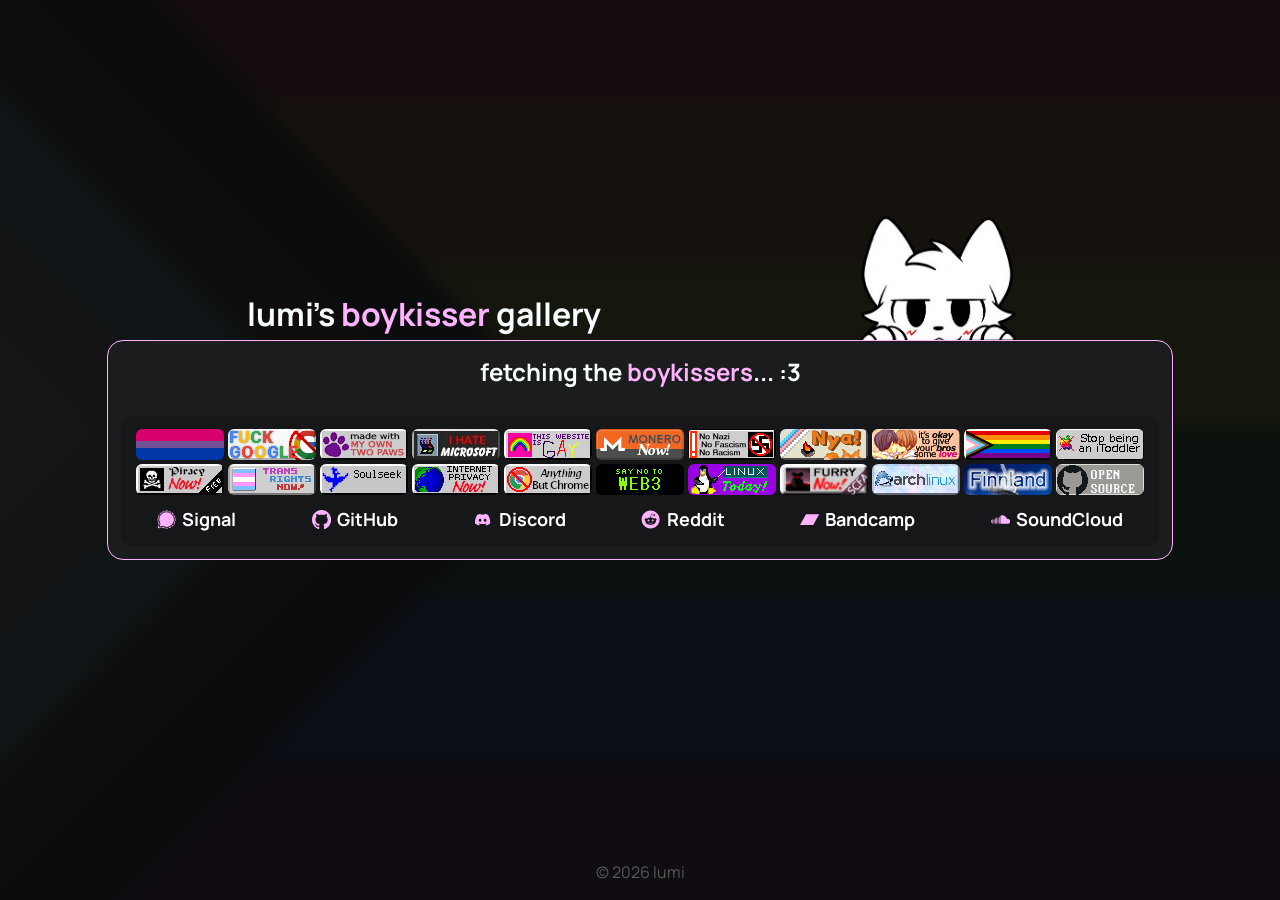
<file: boykisser.html>
<!DOCTYPE html>
<html lang="en">
<head>
    <meta charset="UTF-8">
    <meta name="viewport" content="width=device-width, initial-scale=1.0">
    <meta name="darkreader-lock">
    <link rel="stylesheet" href="main.css"/>
    <link href="https://fonts.googleapis.com/css2?family=Manrope:wght@400;700&display=swap" rel="stylesheet">
    <title>wroof - lumi</title>

    <!-- Open Graph / Discord Embed -->
    <meta property="og:type" content="website">
    <meta property="og:title" content="lumi's boykisser gallery">
    <meta property="og:url" content="https://wroof.dev">
    <meta property="og:description" content="explore... a lot.. of boykisser images :3">
    <meta name="theme-color" content="#ffb3ff">

    <!-- Twitter Card -->
    <meta name="twitter:card" content="summary">
    <meta name="twitter:title" content="lumi's boykisser gallery">
</head>
<body>
    <main>
        <div class="main-wrapper">
            <h1 class="gallery-title">lumi's <span style="color: #ffb3ff;">boykisser</span> gallery</h1>
            <a href="/boykisser" class="boykisser">
                <img src="assets/boykissers/boykisserpeek.png" alt="boykisser peeking">
            </a>
            <div class="main-frame">

                <h2 class="gallery-loading" style="text-align: center;">fetching the <span style="color: #ffb3ff;">boykissers</span>... :3</h2>
                <div class="gallery"></div>

                <div class="footer-frame">
                    
                    <div class="web-buttons">
                        <a href="#"><img src="assets/buttons/biflag.png" width="88" height="31" alt="bi flag"></a>
                        <a href="#"><img src="assets/buttons/fckgoogle.gif" width="88" height="31" alt="fck google"></a>
                        <a href="#"><img src="assets/buttons/paws.gif" width="88" height="31" alt="made with my own paws"></a>
                        <a href="#"><img src="assets/buttons/hatems.gif" width="88" height="31" alt="hate microsoft"></a>
                        <a href="#"><img src="assets/buttons/gaywebring.gif" width="88" height="31" alt="this website is gay"></a>
                        <a href="#"><img src="assets/buttons/monero-now.gif" width="88" height="31" alt="monero now"></a>
                        <a href="#"><img src="assets/buttons/antinazi.gif" width="88" height="31" alt="anti-nazi"></a>
                        <a href="#"><img src="assets/buttons/trans_nya.png" width="88" height="31" alt="nyaaaa"></a>
                        <a href="#"><img src="assets/buttons/broslove.png" width="88" height="31" alt="bros love"></a>
                        <a href="#"><img src="assets/buttons/flag-progress.png" width="88" height="31" alt="rainbow flag"></a>
                        <a href="#"><img src="assets/buttons/itoddler.gif" width="88" height="31" alt="stop supporting apple"></a>
                        <a href="#"><img src="assets/buttons/piracy.gif" width="88" height="31" alt="piracy! NOW!!!"></a>
                        <a href="#"><img src="assets/buttons/transnow2.gif" width="88" height="31" alt="support trans people"></a>
                        <a href="#"><img src="assets/buttons/soulseek.gif" width="88" height="31" alt="sharing is caring <3"></a>
                        <a href="#"><img src="assets/buttons/internetprivacy.gif" width="88" height="31" alt="internet privacy"></a>
                        <a href="#"><img src="assets/buttons/anythingbutchrome.gif" width="88" height="31" alt="anything but chrome"></a>
                        <a href="#"><img src="assets/buttons/keep.gif" width="88" height="31" alt="no to web3"></a>
                        <a href="#"><img src="assets/buttons/nclinux.gif" width="88" height="31" alt="linux today"></a>
                        <a href="#"><img src="assets/buttons/furnow.gif" width="88" height="31" alt="be FURRY!"></a>
                        <a href="#"><img src="assets/buttons/archlinux.gif" width="88" height="31" alt="i use Arch btw"></a>
                        <a href="#"><img src="assets/buttons/finnland.gif" width="88" height="31" alt="finland is COOL"></a>
                        <a href="https://github.com/Vxrtrauter/wroof.dev"><img src="assets/buttons/open_source.png" width="88" height="31" alt="OPEN SOURCE"></a>
                    </div>

                        <div class="socials-box">
                            <a href="https://signal.me/#eu/-jH0I_J4TpHb3CsAca7yGZHEVrCpTX-kimJ20CyO5GuRZOAlW35FzZo2AjWK_DVC" class="social-link">
                            <svg fill="currentColor" width="800px" height="800px" viewBox="0 0 32 32" version="1.1" xmlns="http://www.w3.org/2000/svg">
                                <path d="M16 3.816c-6.726 0.004-12.178 5.457-12.178 12.184 0 2.404 0.696 4.645 1.897 6.533l-0.029-0.049-1.172 4.999 4.999-1.172c1.841 1.176 4.086 1.874 6.493 1.874 6.729 0 12.184-5.455 12.184-12.184s-5.455-12.184-12.184-12.184c-0.004 0-0.007 0-0.011 0h0.001zM9.041 27.688l-2.012 0.469 0.319 1.368 1.481-0.344c1.024 0.57 2.211 1.044 3.46 1.36l0.103 0.022 0.337-1.363c-1.394-0.354-2.619-0.875-3.738-1.555l0.060 0.034zM2.48 24.642l1.368 0.319 0.469-2.012c-0.643-1.062-1.162-2.291-1.492-3.596l-0.020-0.093-1.362 0.337c0.338 1.352 0.812 2.539 1.421 3.64l-0.039-0.076zM5.782 28.443l-2.903 0.679 0.677-2.903-1.368-0.321-0.677 2.903c-0.024 0.096-0.037 0.207-0.037 0.321 0 0.776 0.629 1.406 1.406 1.406 0.114 0 0.224-0.014 0.33-0.039l-0.010 0.002 2.9-0.665zM13.964 2.561c0.612-0.097 1.317-0.152 2.036-0.152s1.424 0.055 2.112 0.162l-0.077-0.010 0.214-1.39c-0.675-0.107-1.454-0.169-2.247-0.169s-1.572 0.061-2.332 0.18l0.085-0.011zM28.84 8.248l-1.205 0.721c0.666 1.083 1.201 2.337 1.538 3.669l0.020 0.094 1.363-0.337c-0.394-1.571-0.984-2.953-1.754-4.212l0.037 0.065zM5.061 7.938c0.822-1.107 1.772-2.057 2.843-2.853l0.036-0.026-0.844-1.132c-1.218 0.905-2.263 1.95-3.139 3.128l-0.028 0.040zM24.060 5.059c1.107 0.822 2.057 1.772 2.853 2.843l0.026 0.036 1.132-0.843c-0.905-1.218-1.95-2.263-3.128-3.139l-0.040-0.028zM26.939 24.063c-0.822 1.106-1.772 2.055-2.843 2.851l-0.036 0.026 0.835 1.132c1.221-0.905 2.269-1.95 3.148-3.128l0.028-0.040zM18.036 29.44c-0.612 0.097-1.317 0.152-2.036 0.152s-1.424-0.055-2.112-0.162l0.077 0.010-0.212 1.39c0.675 0.107 1.454 0.169 2.247 0.169s1.572-0.061 2.332-0.18l-0.085 0.011zM30.557 19.599l-1.362-0.337c-0.358 1.428-0.893 2.683-1.593 3.827l0.034-0.059 1.205 0.726c0.734-1.196 1.324-2.581 1.695-4.053l0.022-0.103zM29.59 16c0 0.003 0 0.006 0 0.009 0 0.716-0.055 1.419-0.162 2.104l0.010-0.076 1.39 0.21c0.107-0.675 0.169-1.454 0.169-2.247s-0.061-1.572-0.18-2.331l0.011 0.085-1.39 0.211c0.097 0.61 0.152 1.312 0.152 2.028 0 0.003 0 0.006 0 0.009v-0zM23.752 28.839l-0.722-1.205c-1.083 0.666-2.337 1.201-3.669 1.538l-0.094 0.020 0.337 1.363c1.572-0.394 2.954-0.984 4.213-1.754l-0.065 0.037zM2.41 15.999c0-0.003 0-0.006 0-0.009 0-0.716 0.055-1.419 0.162-2.104l-0.010 0.076-1.39-0.21c-0.107 0.675-0.169 1.454-0.169 2.247s0.061 1.572 0.179 2.331l-0.011-0.085 1.39-0.211c-0.097-0.61-0.152-1.312-0.152-2.028 0-0.002 0-0.005 0-0.007v0zM3.16 8.248c-0.734 1.195-1.323 2.578-1.695 4.048l-0.022 0.103 1.362 0.337c0.358-1.428 0.894-2.683 1.595-3.827l-0.034 0.059zM19.599 1.442l-0.337 1.362c1.428 0.358 2.683 0.893 3.827 1.593l-0.059-0.034 0.726-1.205c-1.196-0.734-2.581-1.324-4.053-1.695l-0.103-0.022zM12.401 1.442l0.337 1.362c-1.428 0.358-2.683 0.893-3.827 1.593l0.059-0.034-0.722-1.205c1.195-0.734 2.579-1.323 4.049-1.695l0.103-0.022z"></path>
                            </svg>
                            Signal
                            </a>

                            <a href="https://github.com/Vxrtrauter" class="social-link">
                                <svg fill="currentColor" width="800px" height="800px" viewBox="0 0 20 20" version="1.1" xmlns="http://www.w3.org/2000/svg" xmlns:xlink="http://www.w3.org/1999/xlink">
                                    <defs></defs>
                                    <g id="Page-1" stroke="none" stroke-width="1" fill="none" fill-rule="evenodd">
                                        <g id="Dribbble-Light-Preview" transform="translate(-140.000000, -7559.000000)">
                                            <g id="icons" transform="translate(56.000000, 160.000000)">
                                                <path fill="currentColor" d="M94,7399 C99.523,7399 104,7403.59 104,7409.253 C104,7413.782 101.138,7417.624 97.167,7418.981 C96.66,7419.082 96.48,7418.762 96.48,7418.489 C96.48,7418.151 96.492,7417.047 96.492,7415.675 C96.492,7414.719 96.172,7414.095 95.813,7413.777 C98.04,7413.523 100.38,7412.656 100.38,7408.718 C100.38,7407.598 99.992,7406.684 99.35,7405.966 C99.454,7405.707 99.797,7404.664 99.252,7403.252 C99.252,7403.252 98.414,7402.977 96.505,7404.303 C95.706,7404.076 94.85,7403.962 94,7403.958 C93.15,7403.962 92.295,7404.076 91.497,7404.303 C89.586,7402.977 88.746,7403.252 88.746,7403.252 C88.203,7404.664 88.546,7405.707 88.649,7405.966 C88.01,7406.684 87.619,7407.598 87.619,7408.718 C87.619,7412.646 89.954,7413.526 92.175,7413.785 C91.889,7414.041 91.63,7414.493 91.54,7415.156 C90.97,7415.418 89.522,7415.871 88.63,7414.304 C88.63,7414.304 88.101,7413.319 87.097,7413.247 C87.097,7413.247 86.122,7413.234 87.029,7413.87 C87.029,7413.87 87.684,7414.185 88.139,7415.37 C88.139,7415.37 88.726,7417.2 91.508,7416.58 C91.513,7417.437 91.522,7418.245 91.522,7418.489 C91.522,7418.76 91.338,7419.077 90.839,7418.982 C86.865,7417.627 84,7413.783 84,7409.253 C84,7403.59 88.478,7399 94,7399"></path>
                                            </g>
                                        </g>
                                    </g>
                                </svg>
                                GitHub
                            </a>

                            <a onclick="discordAlert()" style="cursor: pointer;" class="social-link">
                                <svg width="800px" height="800px" viewBox="0 0 24 24" fill="none" xmlns="http://www.w3.org/2000/svg">
                                    <path fill="currentColor" d="M18.59 5.88997C17.36 5.31997 16.05 4.89997 14.67 4.65997C14.5 4.95997 14.3 5.36997 14.17 5.69997C12.71 5.47997 11.26 5.47997 9.83001 5.69997C9.69001 5.36997 9.49001 4.95997 9.32001 4.65997C7.94001 4.89997 6.63001 5.31997 5.40001 5.88997C2.92001 9.62997 2.25001 13.28 2.58001 16.87C4.23001 18.1 5.82001 18.84 7.39001 19.33C7.78001 18.8 8.12001 18.23 8.42001 17.64C7.85001 17.43 7.31001 17.16 6.80001 16.85C6.94001 16.75 7.07001 16.64 7.20001 16.54C10.33 18 13.72 18 16.81 16.54C16.94 16.65 17.07 16.75 17.21 16.85C16.7 17.16 16.15 17.42 15.59 17.64C15.89 18.23 16.23 18.8 16.62 19.33C18.19 18.84 19.79 18.1 21.43 16.87C21.82 12.7 20.76 9.08997 18.61 5.88997H18.59ZM8.84001 14.67C7.90001 14.67 7.13001 13.8 7.13001 12.73C7.13001 11.66 7.88001 10.79 8.84001 10.79C9.80001 10.79 10.56 11.66 10.55 12.73C10.55 13.79 9.80001 14.67 8.84001 14.67ZM15.15 14.67C14.21 14.67 13.44 13.8 13.44 12.73C13.44 11.66 14.19 10.79 15.15 10.79C16.11 10.79 16.87 11.66 16.86 12.73C16.86 13.79 16.11 14.67 15.15 14.67Z"/>
                                </svg>
                                Discord
                            </a>

                            <a href="https://reddit.com/u/Vxrtrauter" class="social-link">
                                <svg fill="currentColor" width="800px" height="800px" viewBox="0 0 32 32" version="1.1" xmlns="http://www.w3.org/2000/svg">
                                    <path d="M12.606 20.986c-0.225 0.001-0.407 0.183-0.407 0.408 0 0.112 0.045 0.214 0.118 0.288l-0-0c0.952 0.716 2.155 1.146 3.457 1.146 0.085 0 0.17-0.002 0.255-0.006l-0.012 0c0.081 0.004 0.175 0.006 0.27 0.006 1.294 0 2.488-0.431 3.445-1.158l-0.014 0.010c0.077-0.081 0.124-0.19 0.124-0.311 0-0.101-0.033-0.194-0.089-0.269l0.001 0.001c-0.074-0.074-0.177-0.119-0.29-0.119s-0.215 0.045-0.29 0.119l0-0c-0.799 0.575-1.798 0.919-2.877 0.919-0.092 0-0.184-0.003-0.275-0.007l0.013 0.001c-0.082 0.005-0.178 0.008-0.274 0.008-1.075 0-2.070-0.345-2.88-0.93l0.014 0.010c-0.074-0.073-0.175-0.119-0.287-0.119-0.001 0-0.002 0-0.003 0h0zM19.436 16c-0.861 0.001-1.56 0.699-1.56 1.561s0.699 1.561 1.561 1.561 1.561-0.699 1.561-1.561v0c-0.002-0.862-0.7-1.56-1.562-1.561h-0zM12.563 16c0.861 0 1.56 0.699 1.56 1.56s-0.699 1.56-1.56 1.56-1.56-0.699-1.56-1.56c0-0.861 0.698-1.56 1.56-1.56h0zM22.261 6.933c0.852 0.006 1.54 0.698 1.54 1.551 0 0.857-0.694 1.551-1.551 1.551-0.828 0-1.505-0.65-1.549-1.467l-0-0.004-3.245-0.684-1 4.682c2.185 0.049 4.201 0.737 5.878 1.884l-0.037-0.024c0.38-0.379 0.905-0.614 1.485-0.614 0.008 0 0.017 0 0.025 0h-0.001c1.21 0.001 2.191 0.982 2.192 2.192v0c-0.007 0.88-0.513 1.64-1.249 2.011l-0.013 0.006c0.033 0.191 0.052 0.412 0.052 0.637 0 0.005 0 0.009-0 0.014v-0.001c0 3.367-3.911 6.086-8.752 6.086s-8.752-2.719-8.752-6.086c0-0.001 0-0.003 0-0.005 0-0.234 0.020-0.463 0.057-0.687l-0.003 0.024c-0.771-0.35-1.298-1.114-1.298-2.001 0-1.21 0.981-2.191 2.191-2.191 0 0 0.001 0 0.001 0h-0c0.586 0.006 1.116 0.238 1.509 0.613l-0.001-0.001c1.66-1.148 3.711-1.841 5.924-1.858l0.004-0 1.106-5.226c0.028-0.103 0.090-0.189 0.173-0.245l0.002-0.001c0.063-0.037 0.139-0.059 0.22-0.059 0.027 0 0.054 0.003 0.080 0.007l-0.003-0 3.631 0.771c0.247-0.522 0.77-0.876 1.375-0.876 0.003 0 0.007 0 0.010 0h-0.001zM16 1.004c0 0 0 0-0 0-8.282 0-14.996 6.714-14.996 14.996s6.714 14.996 14.996 14.996c8.282 0 14.996-6.714 14.996-14.996 0-4.141-1.678-7.89-4.392-10.604v0c-2.714-2.714-6.463-4.392-10.604-4.392v0z"></path>
                                </svg>
                                Reddit
                            </a>

                            <a href="https://lumiissleepy.bandcamp.com/" class="social-link">
                                <svg fill="currentColor" role="img" viewBox="0 0 24 24" xmlns="http://www.w3.org/2000/svg"><title>Bandcamp</title><path d="M0 18.75l7.437-13.5H24l-7.438 13.5H0z"/></svg>
                                Bandcamp
                            </a>

                            <a href="https://soundcloud.com/lumiissleepy" class="social-link">
                                <svg fill="currentColor" role="img" viewBox="0 0 24 24" xmlns="http://www.w3.org/2000/svg"><title>SoundCloud</title><path d="M23.999 14.165c-.052 1.796-1.612 3.169-3.4 3.169h-8.18a.68.68 0 0 1-.675-.683V7.862a.747.747 0 0 1 .452-.724s.75-.513 2.333-.513a5.364 5.364 0 0 1 2.763.755 5.433 5.433 0 0 1 2.57 3.54c.282-.08.574-.121.868-.12.884 0 1.73.358 2.347.992s.948 1.49.922 2.373ZM10.721 8.421c.247 2.98.427 5.697 0 8.672a.264.264 0 0 1-.53 0c-.395-2.946-.22-5.718 0-8.672a.264.264 0 0 1 .53 0ZM9.072 9.448c.285 2.659.37 4.986-.006 7.655a.277.277 0 0 1-.55 0c-.331-2.63-.256-5.02 0-7.655a.277.277 0 0 1 .556 0Zm-1.663-.257c.27 2.726.39 5.171 0 7.904a.266.266 0 0 1-.532 0c-.38-2.69-.257-5.21 0-7.904a.266.266 0 0 1 .532 0Zm-1.647.77a26.108 26.108 0 0 1-.008 7.147.272.272 0 0 1-.542 0 27.955 27.955 0 0 1 0-7.147.275.275 0 0 1 .55 0Zm-1.67 1.769c.421 1.865.228 3.5-.029 5.388a.257.257 0 0 1-.514 0c-.21-1.858-.398-3.549 0-5.389a.272.272 0 0 1 .543 0Zm-1.655-.273c.388 1.897.26 3.508-.01 5.412-.026.28-.514.283-.54 0-.244-1.878-.347-3.54-.01-5.412a.283.283 0 0 1 .56 0Zm-1.668.911c.4 1.268.257 2.292-.026 3.572a.257.257 0 0 1-.514 0c-.241-1.262-.354-2.312-.023-3.572a.283.283 0 0 1 .563 0Z"/></svg>
                                SoundCloud
                            </a>

                        </div>
                    
                </div>

                </div>
            </div>

        </div>
        
    </main>

    <script>
        async function loadGallery() {
            const res = await fetch("https://api.mraow.xyz");
            const files = await res.json();
            const container = document.querySelector(".gallery");
            const loading = document.querySelector(".gallery-loading");
            container.innerHTML = "";
            loading.style.display = "none";
            document.body.style.paddingTop = "120px";
            files.forEach(url => {
                const a = document.createElement("a");
                a.href = url;
                a.target = "_blank";
                
                const ext = url.split(".").pop().toLowerCase();
                let media;
                if (ext === "mp4" || ext === "mov" || ext === "webm") {
                    media = document.createElement("video");
                    media.autoplay = true;
                    media.loop = true;
                    media.muted = true;
                    media.playsInline = true;
                } else {
                    media = document.createElement("img");
                    media.loading = "lazy";
                }
                
                media.src = url;
                a.appendChild(media);
                container.appendChild(a);
            });
        }
        loadGallery();

        function discordAlert() {
            alert("Add me on Discord: @farmerriegel");
        }
    </script>
    
    <footer>&copy; <script>document.write(new Date().getFullYear())</script> lumi</footer>
</body>
</html>
</file>
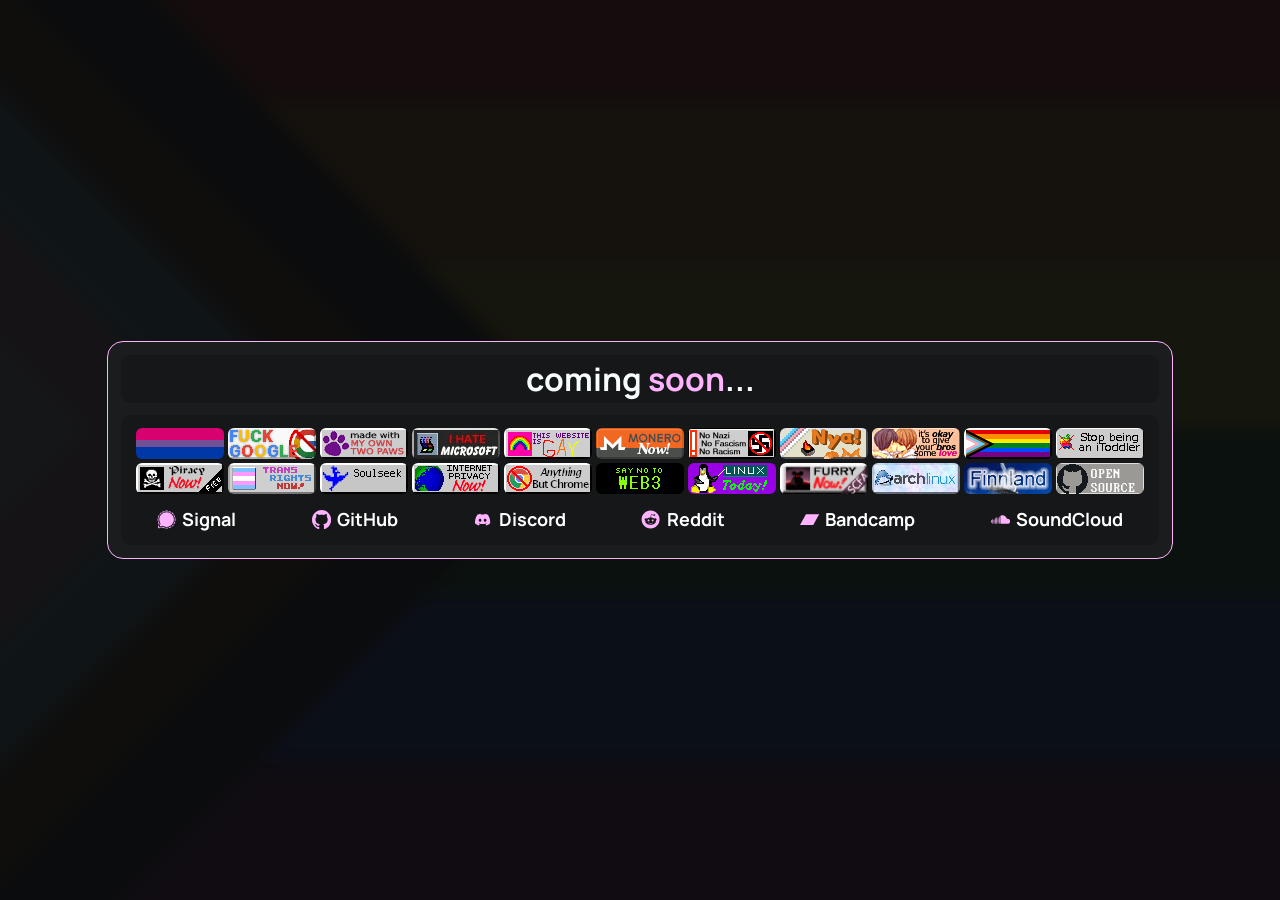
<file: fursona.html>
<!DOCTYPE html>
<html lang="en">
<head>
    <meta charset="UTF-8">
    <meta name="viewport" content="width=device-width, initial-scale=1.0">
    <meta name="darkreader-lock">
    <link rel="stylesheet" href="main.css"/>
    <link href="https://fonts.googleapis.com/css2?family=Manrope:wght@400;700&display=swap" rel="stylesheet">
    <title>wroof - shayaa</title>
</head>
<body>
    <main>
        <div class="main-frame">

            <h1 style="text-align: center; background: #151718; border-radius: 10px;">coming <span style="color: #ffb3ff;">soon</span>...</h1>

            <div class="footer-frame">
                    
                    <div class="web-buttons">
                        <a href="#"><img src="assets/buttons/biflag.png" width="88" height="31" alt="bi flag"></a>
                        <a href="#"><img src="assets/buttons/fckgoogle.gif" width="88" height="31" alt="fck google"></a>
                        <a href="#"><img src="assets/buttons/paws.gif" width="88" height="31" alt="made with my own paws"></a>
                        <a href="#"><img src="assets/buttons/hatems.gif" width="88" height="31" alt="hate microsoft"></a>
                        <a href="#"><img src="assets/buttons/gaywebring.gif" width="88" height="31" alt="this website is gay"></a>
                        <a href="#"><img src="assets/buttons/monero-now.gif" width="88" height="31" alt="monero now"></a>
                        <a href="#"><img src="assets/buttons/antinazi.gif" width="88" height="31" alt="anti-nazi"></a>
                        <a href="#"><img src="assets/buttons/trans_nya.png" width="88" height="31" alt="nyaaaa"></a>
                        <a href="#"><img src="assets/buttons/broslove.png" width="88" height="31" alt="bros love"></a>
                        <a href="#"><img src="assets/buttons/flag-progress.png" width="88" height="31" alt="rainbow flag"></a>
                        <a href="#"><img src="assets/buttons/itoddler.gif" width="88" height="31" alt="stop supporting apple"></a>
                        <a href="#"><img src="assets/buttons/piracy.gif" width="88" height="31" alt="piracy! NOW!!!"></a>
                        <a href="#"><img src="assets/buttons/transnow2.gif" width="88" height="31" alt="support trans people"></a>
                        <a href="#"><img src="assets/buttons/soulseek.gif" width="88" height="31" alt="sharing is caring <3"></a>
                        <a href="#"><img src="assets/buttons/internetprivacy.gif" width="88" height="31" alt="internet privacy"></a>
                        <a href="#"><img src="assets/buttons/anythingbutchrome.gif" width="88" height="31" alt="anything but chrome"></a>
                        <a href="#"><img src="assets/buttons/keep.gif" width="88" height="31" alt="no to web3"></a>
                        <a href="#"><img src="assets/buttons/nclinux.gif" width="88" height="31" alt="linux today"></a>
                        <a href="#"><img src="assets/buttons/furnow.gif" width="88" height="31" alt="be FURRY!"></a>
                        <a href="#"><img src="assets/buttons/archlinux.gif" width="88" height="31" alt="i use Arch btw"></a>
                        <a href="#"><img src="assets/buttons/finnland.gif" width="88" height="31" alt="finland is COOL"></a>
                        <a href="https://github.com/Vxrtrauter/wroof.dev"><img src="assets/buttons/open_source.png" width="88" height="31" alt="OPEN SOURCE"></a>
                    </div>

                        <div class="socials-box">
                            <a href="https://signal.me/#eu/-jH0I_J4TpHb3CsAca7yGZHEVrCpTX-kimJ20CyO5GuRZOAlW35FzZo2AjWK_DVC" class="social-link">
                            <svg fill="currentColor" width="800px" height="800px" viewBox="0 0 32 32" version="1.1" xmlns="http://www.w3.org/2000/svg">
                                <path d="M16 3.816c-6.726 0.004-12.178 5.457-12.178 12.184 0 2.404 0.696 4.645 1.897 6.533l-0.029-0.049-1.172 4.999 4.999-1.172c1.841 1.176 4.086 1.874 6.493 1.874 6.729 0 12.184-5.455 12.184-12.184s-5.455-12.184-12.184-12.184c-0.004 0-0.007 0-0.011 0h0.001zM9.041 27.688l-2.012 0.469 0.319 1.368 1.481-0.344c1.024 0.57 2.211 1.044 3.46 1.36l0.103 0.022 0.337-1.363c-1.394-0.354-2.619-0.875-3.738-1.555l0.060 0.034zM2.48 24.642l1.368 0.319 0.469-2.012c-0.643-1.062-1.162-2.291-1.492-3.596l-0.020-0.093-1.362 0.337c0.338 1.352 0.812 2.539 1.421 3.64l-0.039-0.076zM5.782 28.443l-2.903 0.679 0.677-2.903-1.368-0.321-0.677 2.903c-0.024 0.096-0.037 0.207-0.037 0.321 0 0.776 0.629 1.406 1.406 1.406 0.114 0 0.224-0.014 0.33-0.039l-0.010 0.002 2.9-0.665zM13.964 2.561c0.612-0.097 1.317-0.152 2.036-0.152s1.424 0.055 2.112 0.162l-0.077-0.010 0.214-1.39c-0.675-0.107-1.454-0.169-2.247-0.169s-1.572 0.061-2.332 0.18l0.085-0.011zM28.84 8.248l-1.205 0.721c0.666 1.083 1.201 2.337 1.538 3.669l0.020 0.094 1.363-0.337c-0.394-1.571-0.984-2.953-1.754-4.212l0.037 0.065zM5.061 7.938c0.822-1.107 1.772-2.057 2.843-2.853l0.036-0.026-0.844-1.132c-1.218 0.905-2.263 1.95-3.139 3.128l-0.028 0.040zM24.060 5.059c1.107 0.822 2.057 1.772 2.853 2.843l0.026 0.036 1.132-0.843c-0.905-1.218-1.95-2.263-3.128-3.139l-0.040-0.028zM26.939 24.063c-0.822 1.106-1.772 2.055-2.843 2.851l-0.036 0.026 0.835 1.132c1.221-0.905 2.269-1.95 3.148-3.128l0.028-0.040zM18.036 29.44c-0.612 0.097-1.317 0.152-2.036 0.152s-1.424-0.055-2.112-0.162l0.077 0.010-0.212 1.39c0.675 0.107 1.454 0.169 2.247 0.169s1.572-0.061 2.332-0.18l-0.085 0.011zM30.557 19.599l-1.362-0.337c-0.358 1.428-0.893 2.683-1.593 3.827l0.034-0.059 1.205 0.726c0.734-1.196 1.324-2.581 1.695-4.053l0.022-0.103zM29.59 16c0 0.003 0 0.006 0 0.009 0 0.716-0.055 1.419-0.162 2.104l0.010-0.076 1.39 0.21c0.107-0.675 0.169-1.454 0.169-2.247s-0.061-1.572-0.18-2.331l0.011 0.085-1.39 0.211c0.097 0.61 0.152 1.312 0.152 2.028 0 0.003 0 0.006 0 0.009v-0zM23.752 28.839l-0.722-1.205c-1.083 0.666-2.337 1.201-3.669 1.538l-0.094 0.020 0.337 1.363c1.572-0.394 2.954-0.984 4.213-1.754l-0.065 0.037zM2.41 15.999c0-0.003 0-0.006 0-0.009 0-0.716 0.055-1.419 0.162-2.104l-0.010 0.076-1.39-0.21c-0.107 0.675-0.169 1.454-0.169 2.247s0.061 1.572 0.179 2.331l-0.011-0.085 1.39-0.211c-0.097-0.61-0.152-1.312-0.152-2.028 0-0.002 0-0.005 0-0.007v0zM3.16 8.248c-0.734 1.195-1.323 2.578-1.695 4.048l-0.022 0.103 1.362 0.337c0.358-1.428 0.894-2.683 1.595-3.827l-0.034 0.059zM19.599 1.442l-0.337 1.362c1.428 0.358 2.683 0.893 3.827 1.593l-0.059-0.034 0.726-1.205c-1.196-0.734-2.581-1.324-4.053-1.695l-0.103-0.022zM12.401 1.442l0.337 1.362c-1.428 0.358-2.683 0.893-3.827 1.593l0.059-0.034-0.722-1.205c1.195-0.734 2.579-1.323 4.049-1.695l0.103-0.022z"></path>
                            </svg>
                            Signal
                            </a>

                            <a href="https://github.com/Vxrtrauter" class="social-link">
                                <svg fill="currentColor" width="800px" height="800px" viewBox="0 0 20 20" version="1.1" xmlns="http://www.w3.org/2000/svg" xmlns:xlink="http://www.w3.org/1999/xlink">
                                    <defs></defs>
                                    <g id="Page-1" stroke="none" stroke-width="1" fill="none" fill-rule="evenodd">
                                        <g id="Dribbble-Light-Preview" transform="translate(-140.000000, -7559.000000)">
                                            <g id="icons" transform="translate(56.000000, 160.000000)">
                                                <path fill="currentColor" d="M94,7399 C99.523,7399 104,7403.59 104,7409.253 C104,7413.782 101.138,7417.624 97.167,7418.981 C96.66,7419.082 96.48,7418.762 96.48,7418.489 C96.48,7418.151 96.492,7417.047 96.492,7415.675 C96.492,7414.719 96.172,7414.095 95.813,7413.777 C98.04,7413.523 100.38,7412.656 100.38,7408.718 C100.38,7407.598 99.992,7406.684 99.35,7405.966 C99.454,7405.707 99.797,7404.664 99.252,7403.252 C99.252,7403.252 98.414,7402.977 96.505,7404.303 C95.706,7404.076 94.85,7403.962 94,7403.958 C93.15,7403.962 92.295,7404.076 91.497,7404.303 C89.586,7402.977 88.746,7403.252 88.746,7403.252 C88.203,7404.664 88.546,7405.707 88.649,7405.966 C88.01,7406.684 87.619,7407.598 87.619,7408.718 C87.619,7412.646 89.954,7413.526 92.175,7413.785 C91.889,7414.041 91.63,7414.493 91.54,7415.156 C90.97,7415.418 89.522,7415.871 88.63,7414.304 C88.63,7414.304 88.101,7413.319 87.097,7413.247 C87.097,7413.247 86.122,7413.234 87.029,7413.87 C87.029,7413.87 87.684,7414.185 88.139,7415.37 C88.139,7415.37 88.726,7417.2 91.508,7416.58 C91.513,7417.437 91.522,7418.245 91.522,7418.489 C91.522,7418.76 91.338,7419.077 90.839,7418.982 C86.865,7417.627 84,7413.783 84,7409.253 C84,7403.59 88.478,7399 94,7399"></path>
                                            </g>
                                        </g>
                                    </g>
                                </svg>
                                GitHub
                            </a>

                            <a onclick="discordAlert()" style="cursor: pointer;" class="social-link">
                                <svg width="800px" height="800px" viewBox="0 0 24 24" fill="none" xmlns="http://www.w3.org/2000/svg">
                                    <path fill="currentColor" d="M18.59 5.88997C17.36 5.31997 16.05 4.89997 14.67 4.65997C14.5 4.95997 14.3 5.36997 14.17 5.69997C12.71 5.47997 11.26 5.47997 9.83001 5.69997C9.69001 5.36997 9.49001 4.95997 9.32001 4.65997C7.94001 4.89997 6.63001 5.31997 5.40001 5.88997C2.92001 9.62997 2.25001 13.28 2.58001 16.87C4.23001 18.1 5.82001 18.84 7.39001 19.33C7.78001 18.8 8.12001 18.23 8.42001 17.64C7.85001 17.43 7.31001 17.16 6.80001 16.85C6.94001 16.75 7.07001 16.64 7.20001 16.54C10.33 18 13.72 18 16.81 16.54C16.94 16.65 17.07 16.75 17.21 16.85C16.7 17.16 16.15 17.42 15.59 17.64C15.89 18.23 16.23 18.8 16.62 19.33C18.19 18.84 19.79 18.1 21.43 16.87C21.82 12.7 20.76 9.08997 18.61 5.88997H18.59ZM8.84001 14.67C7.90001 14.67 7.13001 13.8 7.13001 12.73C7.13001 11.66 7.88001 10.79 8.84001 10.79C9.80001 10.79 10.56 11.66 10.55 12.73C10.55 13.79 9.80001 14.67 8.84001 14.67ZM15.15 14.67C14.21 14.67 13.44 13.8 13.44 12.73C13.44 11.66 14.19 10.79 15.15 10.79C16.11 10.79 16.87 11.66 16.86 12.73C16.86 13.79 16.11 14.67 15.15 14.67Z"/>
                                </svg>
                                Discord
                            </a>

                            <a href="https://reddit.com/u/Vxrtrauter" class="social-link">
                                <svg fill="currentColor" width="800px" height="800px" viewBox="0 0 32 32" version="1.1" xmlns="http://www.w3.org/2000/svg">
                                    <path d="M12.606 20.986c-0.225 0.001-0.407 0.183-0.407 0.408 0 0.112 0.045 0.214 0.118 0.288l-0-0c0.952 0.716 2.155 1.146 3.457 1.146 0.085 0 0.17-0.002 0.255-0.006l-0.012 0c0.081 0.004 0.175 0.006 0.27 0.006 1.294 0 2.488-0.431 3.445-1.158l-0.014 0.010c0.077-0.081 0.124-0.19 0.124-0.311 0-0.101-0.033-0.194-0.089-0.269l0.001 0.001c-0.074-0.074-0.177-0.119-0.29-0.119s-0.215 0.045-0.29 0.119l0-0c-0.799 0.575-1.798 0.919-2.877 0.919-0.092 0-0.184-0.003-0.275-0.007l0.013 0.001c-0.082 0.005-0.178 0.008-0.274 0.008-1.075 0-2.070-0.345-2.88-0.93l0.014 0.010c-0.074-0.073-0.175-0.119-0.287-0.119-0.001 0-0.002 0-0.003 0h0zM19.436 16c-0.861 0.001-1.56 0.699-1.56 1.561s0.699 1.561 1.561 1.561 1.561-0.699 1.561-1.561v0c-0.002-0.862-0.7-1.56-1.562-1.561h-0zM12.563 16c0.861 0 1.56 0.699 1.56 1.56s-0.699 1.56-1.56 1.56-1.56-0.699-1.56-1.56c0-0.861 0.698-1.56 1.56-1.56h0zM22.261 6.933c0.852 0.006 1.54 0.698 1.54 1.551 0 0.857-0.694 1.551-1.551 1.551-0.828 0-1.505-0.65-1.549-1.467l-0-0.004-3.245-0.684-1 4.682c2.185 0.049 4.201 0.737 5.878 1.884l-0.037-0.024c0.38-0.379 0.905-0.614 1.485-0.614 0.008 0 0.017 0 0.025 0h-0.001c1.21 0.001 2.191 0.982 2.192 2.192v0c-0.007 0.88-0.513 1.64-1.249 2.011l-0.013 0.006c0.033 0.191 0.052 0.412 0.052 0.637 0 0.005 0 0.009-0 0.014v-0.001c0 3.367-3.911 6.086-8.752 6.086s-8.752-2.719-8.752-6.086c0-0.001 0-0.003 0-0.005 0-0.234 0.020-0.463 0.057-0.687l-0.003 0.024c-0.771-0.35-1.298-1.114-1.298-2.001 0-1.21 0.981-2.191 2.191-2.191 0 0 0.001 0 0.001 0h-0c0.586 0.006 1.116 0.238 1.509 0.613l-0.001-0.001c1.66-1.148 3.711-1.841 5.924-1.858l0.004-0 1.106-5.226c0.028-0.103 0.090-0.189 0.173-0.245l0.002-0.001c0.063-0.037 0.139-0.059 0.22-0.059 0.027 0 0.054 0.003 0.080 0.007l-0.003-0 3.631 0.771c0.247-0.522 0.77-0.876 1.375-0.876 0.003 0 0.007 0 0.010 0h-0.001zM16 1.004c0 0 0 0-0 0-8.282 0-14.996 6.714-14.996 14.996s6.714 14.996 14.996 14.996c8.282 0 14.996-6.714 14.996-14.996 0-4.141-1.678-7.89-4.392-10.604v0c-2.714-2.714-6.463-4.392-10.604-4.392v0z"></path>
                                </svg>
                                Reddit
                            </a>

                            <a href="https://lumiissleepy.bandcamp.com/" class="social-link">
                                <svg fill="currentColor" role="img" viewBox="0 0 24 24" xmlns="http://www.w3.org/2000/svg"><title>Bandcamp</title><path d="M0 18.75l7.437-13.5H24l-7.438 13.5H0z"/></svg>
                                Bandcamp
                            </a>

                            <a href="https://soundcloud.com/lumiissleepy" class="social-link">
                                <svg fill="currentColor" role="img" viewBox="0 0 24 24" xmlns="http://www.w3.org/2000/svg"><title>SoundCloud</title><path d="M23.999 14.165c-.052 1.796-1.612 3.169-3.4 3.169h-8.18a.68.68 0 0 1-.675-.683V7.862a.747.747 0 0 1 .452-.724s.75-.513 2.333-.513a5.364 5.364 0 0 1 2.763.755 5.433 5.433 0 0 1 2.57 3.54c.282-.08.574-.121.868-.12.884 0 1.73.358 2.347.992s.948 1.49.922 2.373ZM10.721 8.421c.247 2.98.427 5.697 0 8.672a.264.264 0 0 1-.53 0c-.395-2.946-.22-5.718 0-8.672a.264.264 0 0 1 .53 0ZM9.072 9.448c.285 2.659.37 4.986-.006 7.655a.277.277 0 0 1-.55 0c-.331-2.63-.256-5.02 0-7.655a.277.277 0 0 1 .556 0Zm-1.663-.257c.27 2.726.39 5.171 0 7.904a.266.266 0 0 1-.532 0c-.38-2.69-.257-5.21 0-7.904a.266.266 0 0 1 .532 0Zm-1.647.77a26.108 26.108 0 0 1-.008 7.147.272.272 0 0 1-.542 0 27.955 27.955 0 0 1 0-7.147.275.275 0 0 1 .55 0Zm-1.67 1.769c.421 1.865.228 3.5-.029 5.388a.257.257 0 0 1-.514 0c-.21-1.858-.398-3.549 0-5.389a.272.272 0 0 1 .543 0Zm-1.655-.273c.388 1.897.26 3.508-.01 5.412-.026.28-.514.283-.54 0-.244-1.878-.347-3.54-.01-5.412a.283.283 0 0 1 .56 0Zm-1.668.911c.4 1.268.257 2.292-.026 3.572a.257.257 0 0 1-.514 0c-.241-1.262-.354-2.312-.023-3.572a.283.283 0 0 1 .563 0Z"/></svg>
                                SoundCloud
                            </a>

                        </div>
                    
                </div>


        </div>
    </main>

    
    
</body>
</html>
</file>
<file: main.css>
* { box-sizing: border-box; margin: 0; padding: 0; }

:root {
    --main-font: "Manrope", sans-serif;
    --main-color: #ffb3ff;
}

body::before {
    content: "";
    position: fixed;
    inset: -20px;
    width: 100%;
    height: 100%;
    background-image: url('assets/prideflag.svg'); 
    background-size: cover;
    background-position: center;
    background-repeat: no-repeat;
    opacity: 0.04; 
    z-index: -1; 
    transform: scale(1.1);
    pointer-events: none;
    filter: blur(8px);
}



body {
    font-family: var(--main-font);
    line-height: 1.5;
    display: flex;
    flex-direction: column;
    min-height: 100vh;
    background: #0c0d0e;
    opacity: 1 !important;
    color: #f8feff
}

main {
    display: flex;
    justify-content: center;
    align-items: center;
    flex: 1;
}

.main-wrapper {
    position: relative;
    width: 66.6rem;
    margin: 50px auto;
}

.main-frame {
    background: #1a1c1d;
    width: 66.6rem;
    padding: 0.8rem;
    border-radius: 1rem;
    display: flex;
    flex-direction: column;
    gap: 0.8rem;
    border: 1px solid #ffb3ff;
    position: relative !important; 
    z-index: 1 !important;
}

.boykisser {
    display: block;
    position: absolute;
    width: 270px;
    top: -168px;
    left: 700px;
    z-index: 0; 
    cursor: pointer;
}

.boykisser img {
    width: 100%;
    height: auto;
    display: block;
}

.click-indicator {
    position: absolute;
    top: -240px;
    left: 540px;
    width: 250px;
    z-index: 5;
    pointer-events: none; 
    rotate: -18deg;
}

.content-frame {
    display: flex;
    gap: 0 0.8rem;
    width: 100%;
}


.bio-frame {
    background: #151718;
    border-radius: 0.7rem;
    padding: 0.8rem;
    width: 23%;
}

.bio-frame img {
    margin-bottom: 0.4rem;
    width: 14rem;
    max-width: 100%;
    height: auto;
    border-radius: 10px;
    border: 1px solid #ffb3ff;
}

.bio-desc { 
    color: var(--main-color);
    font-weight: bold;
}

.sona-btn { 
    color: var(--main-color);
    font-weight: bold;
    display: block;
    margin-left: auto;
    width: fit-content;
    text-decoration: underline;
    cursor: pointer;
}

.social-frame {
    background: #151718;
    border-radius: 0.7rem;
    padding: 0.8rem;
    width: 77%;
    overflow-wrap: break-word;
    display: flex;
    flex-direction: column;
    gap: 0.8rem;
}

.misc-box {
    margin-top: 0.4rem;
    display: flex;
    flex-direction: row;
    gap: 1.5rem;
    justify-content: center;
}

.misc-box a {
    text-decoration: none;
    font-weight: bold;
    font-size: 16px;
    margin-top: 0.1rem;
}

.misc-button {
    color: #ffffff;
    display: inline-flex;
    align-items: center;
    gap: 0.2rem;
}

.misc-button svg {
    width: 1.1rem !important;
    height: 1.1rem !important;
    flex-shrink: 0;
    color: var(--main-color)
    /* transform: translateY(0px); */
}

.socials-box {
    display: flex;
    align-items: flex-start;
    gap: 4.7rem;
    margin-top: 10px;
    justify-content: center;
}

.socials-box h3 {
    grid-column: 1 / -1;
}

.socials-box svg {
    width: 32px;
    height: 32px;
}

.socials-box a {
    text-decoration: none;
    font-weight: bold;
    font-size: 18px;
    margin-top: 0.1rem;
}

.social-link {
    color: #ffffff;
    display: inline-flex;
    align-items: center;
    gap: 0.4rem;
}

.social-link svg {
    width: 1.2rem !important;
    height: 1.2rem !important;
    flex-shrink: 0;
    color: var(--main-color)
    /* transform: translateY(0px); */
}

.widget-frame {
    display: flex;
    width: 100%;
    justify-content: center;
    align-items: stretch;
    gap: 0.6rem;
    margin-top: auto;
}

.softwaremanager-box {
    display: flex;
    align-items: center;
    gap: 15px;
    padding: 11px;
    background-color: #1a1c1d;
    border-radius: 12px;
    width: fit-content;
    min-width: 320px;
    margin-top: 0.3rem;
}

.softwaremanager-box img {
    border-radius: 10px;
    width: 5rem;
    height: auto;
}

.softwaremanager-info {
    display: flex;
    flex-direction: column;
    flex-grow: 1;
}

.softwaremanager-title {
    margin: 0;
    color: #ffffff;
    font-size: 22px;
    font-weight: bold;
    color: var(--main-color);
    text-decoration: none;
}

.music-frame {
    margin-top: 0;
}

.music-box {
    display: flex;
    align-items: center;
    gap: 11px;
    padding: 11px;
    background-color: #1a1c1d;
    border-radius: 12px;
    width: fit-content;
    min-width: 320px;
    margin-top: 0.3rem;
}

.music-box img {
    border-radius: 10px;
    width: 5rem;
    height: auto;
}

.song-info {
    display: flex;
    flex-direction: column;
    flex-grow: 1;
}

.song-title {
    margin: 0;
    color: #ffffff;
    font-size: 22px;
}

.song-artist {
    margin: 0;
    color: var(--main-color);

}

.play-btn {
    background: none;
    border: none;
    color: var(--main-color);
    font-size: 24px;
    cursor: pointer;
}

.song-time {
    margin: 0;
    font-size: 11px;
    color: #888;
}

.progress-bar {
    height: 5px;
    background: #2e3032;
    border-radius: 4px;
    width: 100%;
    cursor: pointer;
    margin-top: 0.2rem;
    overflow: hidden;
}

.progress-fill {
    height: 100%; 
    width: 0%;
    background: var(--main-color);
    border-radius: 4px 0 0 4px;
    transition: width 0.25s linear;
}

.footer-frame {
    background: #151718;
    border-radius: 0.7rem;
    padding: 0.8rem;
    width: 100%;
}

.web-buttons {
    display: flex;
    flex-wrap: wrap;
    justify-content: center;
    gap: 4px;
}

.web-buttons a {
    display: block;
    line-height: 0;
}

.web-buttons img {
    border-radius: 6px;
}


.colored-text {
    color: var(--main-color);
}


.gallery {
    display: grid;
    grid-template-columns: repeat(auto-fill, minmax(200px, 1fr));
    gap: 8px;
    min-width: 12rem;
    align-items: center;
}

.gallery a img {
    width: 100%;
    height: 200px;
    object-fit: cover;
    border-radius: 8px;
    display: block;
}

.gallery a video {
    width: 100%;
    height: 200px;
    object-fit: cover;
    border-radius: 8px;
    display: block;
}

.gallery-title {
    position: absolute;
    top: -50px;
    left: 140px;
    font-weight: bold;
}

::selection {
    background: #db65d528;
}


footer {
    color: #585858;
    font-family: var(--main-font);
    align-self: center;
    padding: 1rem;
    position: fixed;
    bottom: 0;
    user-select: none;
}
</file>
